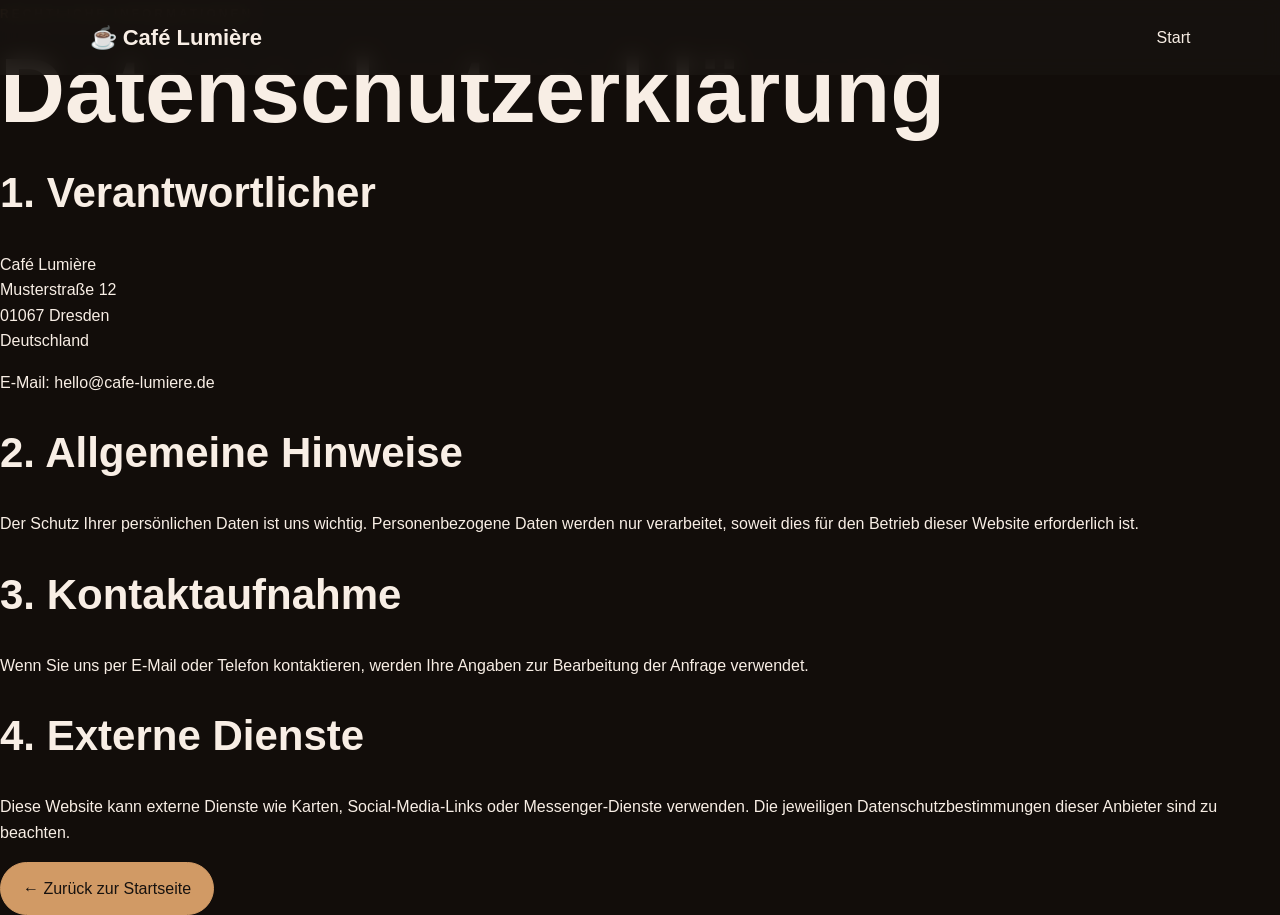
<file: templates/datenschutz.html>
<!DOCTYPE html>
<html lang="de">
<head>
    <meta charset="UTF-8">
    <meta name="viewport" content="width=device-width, initial-scale=1.0">
    <title>Datenschutz | Café Lumière</title>
    <link rel="stylesheet" href="/static/style.css">
</head>
<body>

<header class="navbar">
    <div class="logo">☕ Café Lumière</div>
    <nav>
        <a href="/">Start</a>
    </nav>
</header>

<main class="legal-page">
    <span class="eyebrow">RECHTLICHE INFORMATIONEN</span>
    <h1>Datenschutzerklärung</h1>

    <h2>1. Verantwortlicher</h2>

    <p>
        Café Lumière<br>
        Musterstraße 12<br>
        01067 Dresden<br>
        Deutschland
    </p>

    <p>
        E-Mail: hello@cafe-lumiere.de
    </p>

    <h2>2. Allgemeine Hinweise</h2>

    <p>
        Der Schutz Ihrer persönlichen Daten ist uns wichtig.
        Personenbezogene Daten werden nur verarbeitet,
        soweit dies für den Betrieb dieser Website erforderlich ist.
    </p>

    <h2>3. Kontaktaufnahme</h2>

    <p>
        Wenn Sie uns per E-Mail oder Telefon kontaktieren,
        werden Ihre Angaben zur Bearbeitung der Anfrage verwendet.
    </p>

    <h2>4. Externe Dienste</h2>

    <p>
        Diese Website kann externe Dienste wie Karten,
        Social-Media-Links oder Messenger-Dienste verwenden.
        Die jeweiligen Datenschutzbestimmungen dieser Anbieter
        sind zu beachten.
    </p>

    <a href="/" class="button primary">← Zurück zur Startseite</a>
</main>

</body>
</html>
</file>
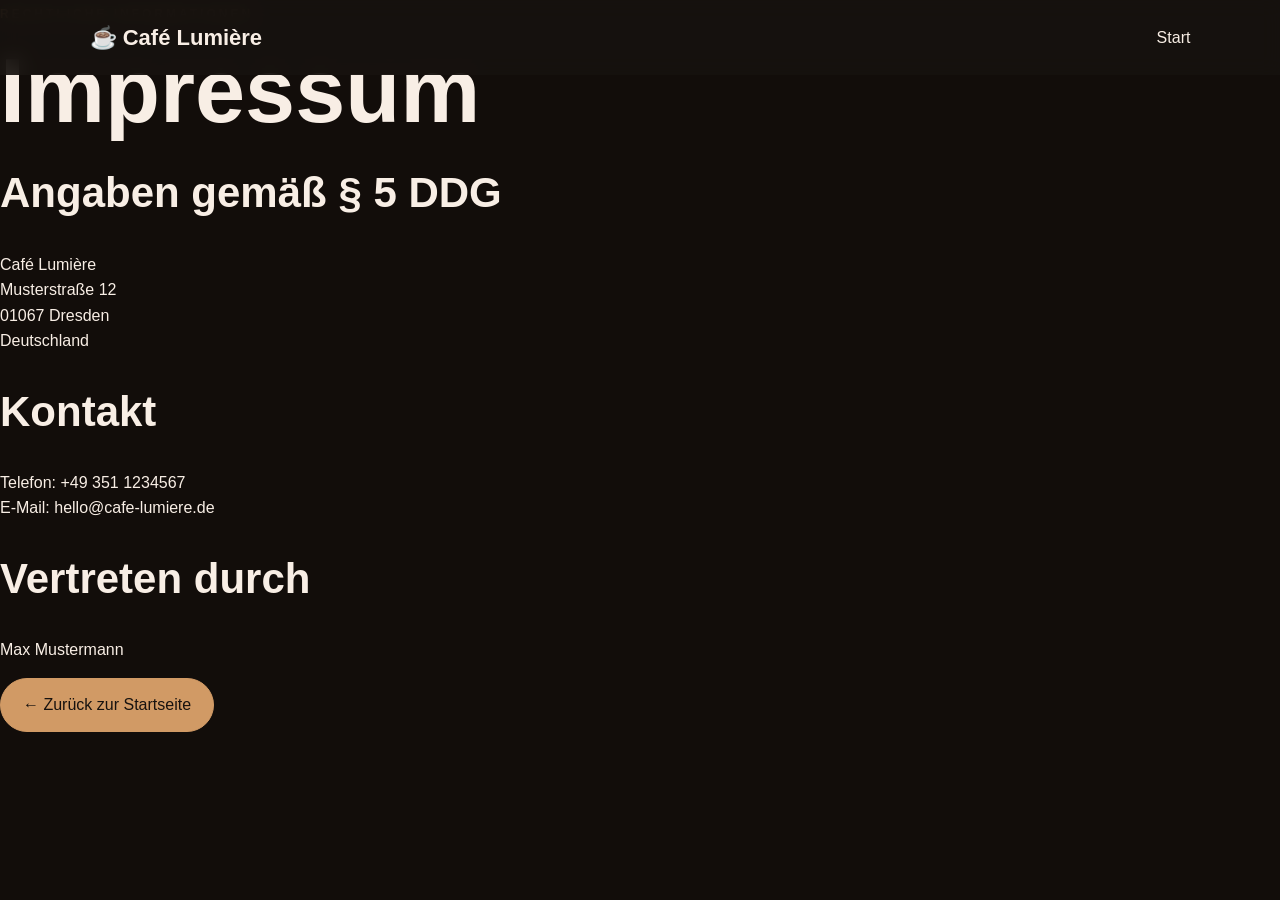
<file: templates/impressum.html>
<!DOCTYPE html>
<html lang="de">
<head>
    <meta charset="UTF-8">
    <meta name="viewport" content="width=device-width, initial-scale=1.0">
    <title>Impressum | Café Lumière</title>
    <link rel="stylesheet" href="/static/style.css">
</head>
<body>

<header class="navbar">
    <div class="logo">☕ Café Lumière</div>
    <nav>
        <a href="/">Start</a>
    </nav>
</header>

<main class="legal-page">
    <span class="eyebrow">RECHTLICHE INFORMATIONEN</span>
    <h1>Impressum</h1>

    <h2>Angaben gemäß § 5 DDG</h2>

    <p>
        Café Lumière<br>
        Musterstraße 12<br>
        01067 Dresden<br>
        Deutschland
    </p>

    <h2>Kontakt</h2>

    <p>
        Telefon: +49 351 1234567<br>
        E-Mail: hello@cafe-lumiere.de
    </p>

    <h2>Vertreten durch</h2>

    <p>
        Max Mustermann
    </p>

    <a href="/" class="button primary">← Zurück zur Startseite</a>
</main>

</body>
</html>
</file>
<file: static/style.css>
* {
    box-sizing: border-box;
}

html {
    scroll-behavior: smooth;
}

body {
    margin: 0;
    font-family: Arial, sans-serif;
    background: #17120f;
    color: #f8eee5;
    line-height: 1.6;
}

.navbar {
    position: fixed;
    top: 0;
    width: 100%;
    padding: 20px 7%;
    display: flex;
    justify-content: space-between;
    align-items: center;
    background: rgba(23, 18, 15, 0.9);
    backdrop-filter: blur(10px);
    z-index: 10;
}

.logo {
    font-size: 22px;
    font-weight: bold;
}

nav {
    display: flex;
    gap: 25px;
}

nav a {
    color: #f8eee5;
    text-decoration: none;
}

.hero {
    min-height: 100vh;
    display: flex;
    align-items: center;
    padding: 120px 8%;
    background:
        radial-gradient(circle at 70% 30%, #6b4226 0, transparent 35%),
        #17120f;
}

.hero-content {
    max-width: 700px;
}

.eyebrow {
    letter-spacing: 3px;
    font-size: 12px;
    font-weight: bold;
    opacity: 0.7;
}

h1 {
    font-size: clamp(48px, 8vw, 90px);
    line-height: 1;
    margin: 20px 0;
}

h2 {
    font-size: 42px;
    line-height: 1.1;
}

.hero p {
    max-width: 550px;
    font-size: 19px;
    color: #d8c7ba;
}

.hero-buttons,
.buttons {
    display: flex;
    gap: 15px;
    flex-wrap: wrap;
    margin-top: 30px;
}

.button {
    display: inline-block;
    padding: 13px 22px;
    border: 1px solid #80604a;
    border-radius: 999px;
    color: #fff;
    text-decoration: none;
}

.button.primary {
    background: #c58b5a;
    border-color: #c58b5a;
    color: #17120f;
}

.section,
.about,
.contact {
    padding: 100px 8%;
}

.section {
    background: #211814;
}

.cards {
    display: grid;
    grid-template-columns: repeat(3, 1fr);
    gap: 20px;
    margin-top: 45px;
}

.card {
    padding: 30px;
    border: 1px solid #49352a;
    border-radius: 20px;
    background: #1a1411;
}

.icon {
    font-size: 40px;
}

.card h3 {
    font-size: 23px;
}

.card p,
.about p {
    color: #cdbdb1;
}

.about {
    max-width: 900px;
}

.contact {
    text-align: center;
}

footer {
    padding: 30px 8%;
    text-align: center;
    border-top: 1px solid #49352a;
    color: #a9978b;
}

@media (max-width: 700px) {
    .navbar {
        padding: 16px 5%;
    }

    nav {
        display: none;
    }

    .hero {
        padding: 120px 7% 80px;
    }

    .cards {
        grid-template-columns: 1fr;
    }

    h2 {
        font-size: 34px;
    }
}

.hero {
    background:
        radial-gradient(circle at 75% 35%, rgba(210, 150, 90, 0.35), transparent 25%),
        radial-gradient(circle at 30% 70%, rgba(120, 65, 35, 0.30), transparent 30%),
        linear-gradient(135deg, #120d0a, #3a2114 55%, #120d0a);
}

.hero::before {
    content: "☕";
    position: absolute;
    right: 10%;
    top: 35%;
    font-size: clamp(100px, 18vw, 220px);
    opacity: 0.12;
    filter: blur(1px);
}

.menu-card,
.contact-info > div {
    backdrop-filter: blur(10px);
}

/* ===== PREMIUM ANIMATIONS ===== */

.menu-card,
.contact-info > div,
.button {
    transition:
        transform 0.3s ease,
        border-color 0.3s ease,
        box-shadow 0.3s ease;
}

.menu-card:hover {
    transform: translateY(-8px);
    box-shadow: 0 20px 50px rgba(0,0,0,0.25);
}

.button:hover {
    transform: translateY(-3px);
    box-shadow: 0 10px 30px rgba(209,154,101,0.18);
}

.hero-content {
    animation: heroFade 1s ease-out;
}

@keyframes heroFade {
    from {
        opacity: 0;
        transform: translateY(25px);
    }

    to {
        opacity: 1;
        transform: translateY(0);
    }
}

.section-heading,
.about-box,
.contact {
    animation: fadeUp 0.8s ease both;
}

@keyframes fadeUp {
    from {
        opacity: 0;
        transform: translateY(20px);
    }

    to {
        opacity: 1;
        transform: translateY(0);
    }
}

/* ===== PREMIUM MENU ===== */

.menu-card {
    position: relative;
    overflow: hidden;
}

.menu-card::before {
    content: "";
    position: absolute;
    width: 140px;
    height: 140px;
    right: -70px;
    top: -70px;
    border-radius: 50%;
    background: rgba(209,154,101,0.08);
}

.menu-card h3 {
    position: relative;
    z-index: 2;
}

.menu-card strong {
    position: relative;
    z-index: 2;
}

/* ===== MOBILE ===== */

@media (max-width: 600px) {

    .navbar {
        padding: 18px 6%;
    }

    .hero {
        min-height: 90vh;
        padding: 120px 7% 70px;
    }

    .hero p {
        font-size: 16px;
    }

    .hero-buttons {
        flex-direction: column;
        align-items: stretch;
    }

    .button {
        text-align: center;
    }

    .section,
    .about,
    .contact {
        padding: 80px 7%;
    }

    h2 {
        font-size: 38px;
    }

    .menu-card {
        min-height: 210px;
    }

    .contact-info {
        gap: 14px;
    }

}


/* ===== FULL MENU ===== */

.full-menu {
    padding: 110px 8%;
    background: #120d0a;
}

.full-menu .section-heading {
    margin-bottom: 50px;
}

.menu-category {
    max-width: 900px;
    margin: 0 auto 45px;
}

.menu-category h3 {
    margin-bottom: 20px;
    color: #d19a65;
    font-size: 24px;
}

.menu-row {
    display: flex;
    justify-content: space-between;
    align-items: center;
    gap: 20px;
    padding: 20px 0;
    border-bottom: 1px solid #3f2b21;
}

.menu-row div {
    display: flex;
    flex-direction: column;
}

.menu-row strong {
    color: #f5e8dd;
    font-size: 17px;
}

.menu-row span {
    color: #8f7d70;
    font-size: 13px;
    margin-top: 3px;
}

.menu-row b {
    color: #d19a65;
    white-space: nowrap;
    font-size: 16px;
}

@media (max-width: 600px) {

    .full-menu {
        padding: 80px 7%;
    }

    .menu-row {
        align-items: flex-start;
    }

    .menu-row strong {
        font-size: 16px;
    }

    .menu-row span {
        max-width: 220px;
    }

}


/* ===== BRAND VARIABLES ===== */

body {
    background: var(--background-color, #120d0a);
}

.eyebrow,
h1 span,
.menu-card strong,
.menu-row b,
.text-link {
    color: var(--primary-color, #d19a65);
}

.button.primary {
    background: var(--primary-color, #d19a65);
    border-color: var(--primary-color, #d19a65);
}


/* ===== HERO IMAGE READY ===== */

.hero {
    background-image:
        linear-gradient(
            rgba(18, 13, 10, 0.58),
            rgba(18, 13, 10, 0.82)
        ),
        url("/static/images/hero.jpg"),
        linear-gradient(135deg, #120d0a, #3a2114 55%, #120d0a);

    background-size: cover;
    background-position: center;
    background-repeat: no-repeat;
}


/* ===== MOBILE NAVIGATION ===== */

.menu-toggle {
    display: none;
    background: none;
    border: 1px solid #5b4030;
    color: #f8eee5;
    border-radius: 10px;
    padding: 8px 12px;
    font-size: 20px;
}

@media (max-width: 800px) {

    .menu-toggle {
        display: block;
    }

    .navbar nav {
        display: none;
        position: absolute;
        top: 70px;
        left: 6%;
        right: 6%;
        padding: 15px;
        flex-direction: column;
        gap: 4px;
        background: rgba(27, 18, 14, 0.97);
        border: 1px solid #3f2b21;
        border-radius: 16px;
        box-shadow: 0 20px 50px rgba(0,0,0,0.35);
    }

    .navbar nav.open {
        display: flex;
    }

    .navbar nav a {
        padding: 12px;
        border-radius: 10px;
    }

    .navbar nav a:hover {
        background: rgba(209,154,101,0.08);
    }
}


/* ===== MOBILE MENU FIX ===== */

.menu-toggle {
    display: none;
    cursor: pointer;
    background: transparent;
    border: 1px solid #71523d;
    color: #f8eee5;
    padding: 8px 13px;
    border-radius: 10px;
    font-size: 22px;
}

@media (max-width: 800px) {

    .menu-toggle {
        display: block;
    }

    .navbar {
        position: fixed;
    }

    .navbar nav#mobileNav {
        display: none;
        position: absolute;
        top: 75px;
        left: 5%;
        right: 5%;
        padding: 15px;
        background: #211713;
        border: 1px solid #5b4030;
        border-radius: 16px;
        flex-direction: column;
        gap: 5px;
    }

    .navbar nav#mobileNav.open {
        display: flex;
    }

    .navbar nav#mobileNav a {
        display: block;
        padding: 12px 15px;
        color: #f8eee5;
    }
}


/* ===== MENU VISIBILITY TEST ===== */

.menu-toggle {
    display: block !important;
    cursor: pointer;
    background: #211713;
    border: 1px solid #d19a65;
    color: #f8eee5;
    padding: 8px 13px;
    border-radius: 10px;
    font-size: 22px;
}

.navbar {
    position: fixed;
}

.navbar nav#mobileNav {
    display: none;
}

.navbar nav#mobileNav.open {
    display: flex;
}


/* ===== FINAL MOBILE MENU ===== */

#menu-check {
    display: none;
}

.menu-toggle {
    display: none;
}

@media (max-width: 800px) {

    .navbar {
        position: fixed;
        top: 0;
        left: 0;
        right: 0;
        z-index: 9999;
    }

    .menu-toggle {
        display: block !important;
        cursor: pointer;
        background: #211713;
        border: 1px solid #d19a65;
        color: #f8eee5;
        padding: 8px 13px;
        border-radius: 10px;
        font-size: 22px;
        line-height: 1;
    }

    .navbar nav#mobileNav {
        display: none;
        position: absolute;
        top: 70px;
        left: 5%;
        right: 5%;
        padding: 12px;
        background: #211713;
        border: 1px solid #5b4030;
        border-radius: 16px;
        flex-direction: column;
        gap: 4px;
    }

    .navbar:has(#menu-check:checked) #mobileNav {
        display: flex !important;
    }

    .navbar nav#mobileNav a {
        display: block;
        padding: 13px 15px;
        color: #f8eee5;
        text-decoration: none;
    }
}


/* Hide checkbox completely */
#menu-check {
    position: absolute;
    opacity: 0;
    width: 0;
    height: 0;
    pointer-events: none;
}


/* FINAL CHECKBOX FIX */
#menu-check {
    appearance: none;
    -webkit-appearance: none;
    display: none !important;
}


/* ===== CONTACT BUTTONS ===== */

.contact-buttons {
    display: flex;
    justify-content: center;
    align-items: center;
    gap: 12px;
    flex-wrap: wrap;
    margin-top: 25px;
}

.contact-buttons .button {
    min-width: 130px;
    text-align: center;
}

@media (max-width: 600px) {
    .contact-buttons {
        flex-direction: column;
        width: 100%;
    }

    .contact-buttons .button {
        width: 100%;
        max-width: 280px;
    }
}


/* ===== LOCATION ===== */

.location-section {
    padding: 100px 8%;
    text-align: center;
    background: #18100c;
}

.location-card {
    max-width: 650px;
    margin: 35px auto 25px;
    padding: 28px;
    display: flex;
    align-items: center;
    justify-content: center;
    gap: 20px;
    text-align: left;
    background: rgba(255,255,255,0.035);
    border: 1px solid #3f2b21;
    border-radius: 20px;
}

.location-icon {
    font-size: 38px;
}

.location-card h3 {
    margin: 0 0 6px;
    color: #f5e8dd;
}

.location-card p {
    margin: 0;
    color: #9c8879;
    line-height: 1.7;
}

@media (max-width: 600px) {
    .location-section {
        padding: 75px 7%;
    }

    .location-card {
        text-align: center;
        flex-direction: column;
    }
}


/* ===== GALLERY ===== */

.gallery-section {
    padding: 110px 8%;
    background: #120d0a;
}

.gallery-grid {
    max-width: 1100px;
    margin: 45px auto 0;
    display: grid;
    grid-template-columns: 1.2fr 0.8fr;
    grid-template-rows: 260px 260px;
    gap: 16px;
}

.gallery-item {
    position: relative;
    overflow: hidden;
    border-radius: 22px;
    border: 1px solid #3f2b21;
    display: flex;
    align-items: flex-end;
    padding: 25px;
    background:
        radial-gradient(circle at 70% 30%, rgba(209,154,101,0.25), transparent 35%),
        linear-gradient(135deg, #342016, #17100c);
    transition: transform 0.35s ease, box-shadow 0.35s ease;
}

.gallery-item:hover {
    transform: translateY(-6px);
    box-shadow: 0 20px 45px rgba(0,0,0,0.3);
}

.gallery-item span {
    position: absolute;
    right: 25px;
    top: 20px;
    font-size: 70px;
    opacity: 0.18;
}

.gallery-item p {
    position: relative;
    z-index: 2;
    margin: 0;
    color: #f5e8dd;
    font-size: 18px;
    font-weight: 600;
}

.gallery-one {
    grid-row: span 2;
}

@media (max-width: 700px) {

    .gallery-section {
        padding: 80px 7%;
    }

    .gallery-grid {
        grid-template-columns: 1fr;
        grid-template-rows: repeat(4, 190px);
    }

    .gallery-one {
        grid-row: auto;
    }

}


/* ===== PREMIUM FOOTER ===== */

.site-footer {
    padding: 65px 8% 25px;
    background: #0d0907;
    border-top: 1px solid #3f2b21;
}

.footer-main {
    max-width: 1100px;
    margin: 0 auto;
    display: grid;
    grid-template-columns: 1.5fr 1fr 1fr;
    gap: 45px;
}

.footer-logo {
    color: #f5e8dd;
    font-size: 22px;
    font-weight: 700;
}

.footer-brand p {
    color: #8f7d70;
    margin-top: 10px;
}

.footer-links {
    display: flex;
    flex-direction: column;
    gap: 10px;
}

.footer-links a,
.footer-social a {
    color: #a89586;
    text-decoration: none;
    transition: color .25s ease;
}

.footer-links a:hover,
.footer-social a:hover {
    color: #d19a65;
}

.footer-social > span {
    display: block;
    color: #f5e8dd;
    margin-bottom: 12px;
}

.footer-social div {
    display: flex;
    flex-direction: column;
    gap: 10px;
}

.footer-bottom {
    max-width: 1100px;
    margin: 45px auto 0;
    padding-top: 20px;
    border-top: 1px solid #2b1d16;
    display: flex;
    justify-content: space-between;
    gap: 20px;
    color: #6f6056;
    font-size: 13px;
}

@media (max-width: 700px) {

    .footer-main {
        grid-template-columns: 1fr;
        gap: 30px;
    }

    .footer-bottom {
        flex-direction: column;
        text-align: center;
    }

}
</file>
